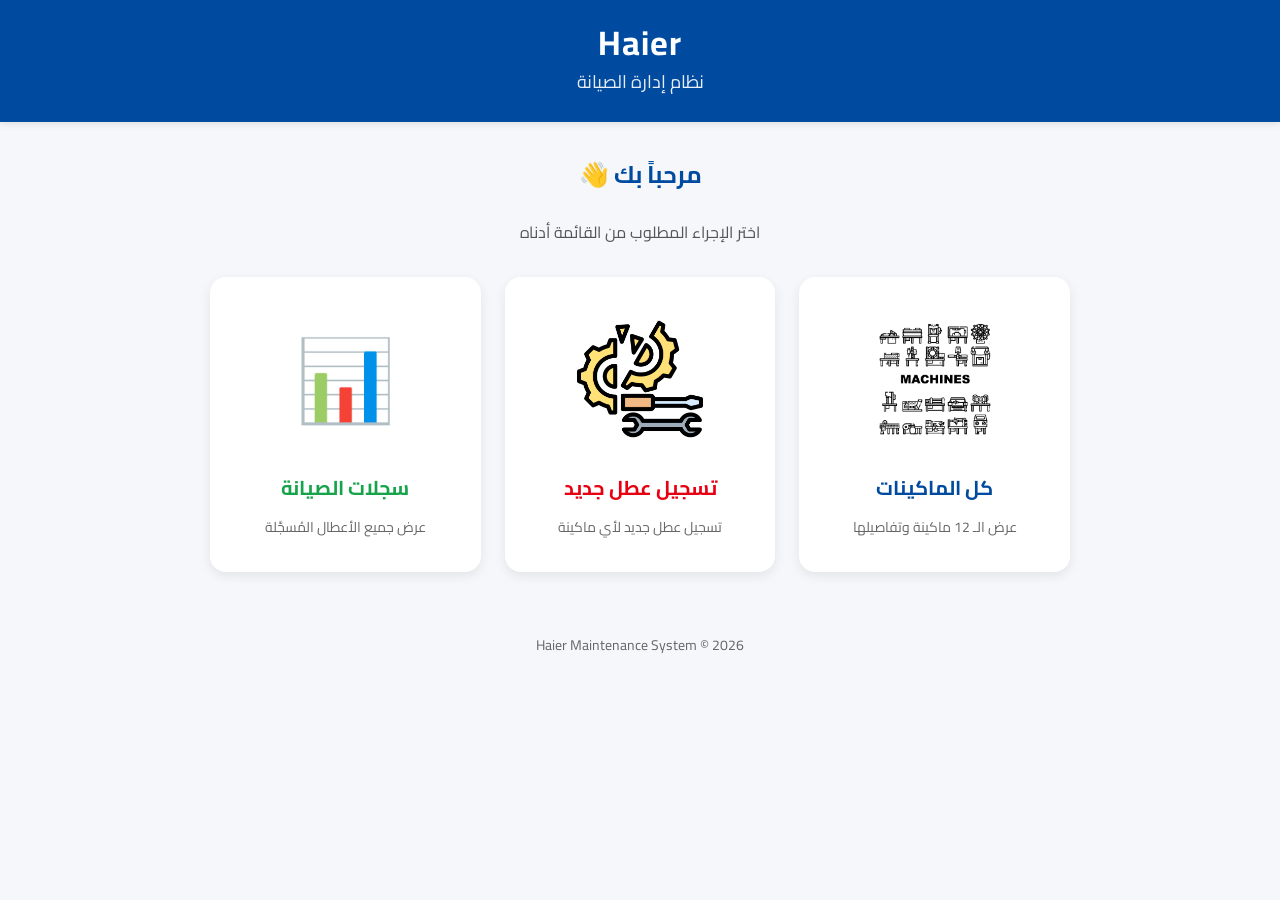
<file: index.html>
<!DOCTYPE html>
<html lang="ar" dir="rtl">
<head>
<meta charset="UTF-8">
<meta name="viewport" content="width=1100">
<title>Haier - نظام إدارة الصيانة</title>
<link href="https://fonts.googleapis.com/css2?family=Cairo:wght@400;600;700&display=swap" rel="stylesheet">
<link rel="stylesheet" href="style.css">
</head>
<body>
<header class="header"><div class="header-content">
<div class="brand"><div class="brand-name">Haier</div><div class="brand-subtitle">نظام إدارة الصيانة</div></div>
</div></header>
<main class="container">
<h2 style="text-align:center;color:#004B9F;">مرحباً بك 👋</h2>
<p style="text-align:center;color:#555;">اختر الإجراء المطلوب من القائمة أدناه</p>
<div class="home-cards">
<a href="machines.html" class="home-card">
<div class="home-card-icon"><img src="images/machine-icon.png" class="card-img-icon" alt="Machines"></div>
<h3>كل الماكينات</h3>
<p>عرض الـ 12 ماكينة وتفاصيلها</p>
</a>
<a href="report.html" class="home-card danger">
<div class="home-card-icon"><img src="images/breakdown-icon.png" class="card-img-icon" alt="Breakdown"></div>
<h3>تسجيل عطل جديد</h3>
<p>تسجيل عطل جديد لأي ماكينة</p>
</a>
<a href="dashboard.html" class="home-card success">
<div class="home-card-icon">📊</div>
<h3>سجلات الصيانة</h3>
<p>عرض جميع الأعطال المُسجَّلة</p>
</a>
</div>
</main>
<footer class="footer">Haier Maintenance System © 2026</footer>
</body>
</html>
</file>
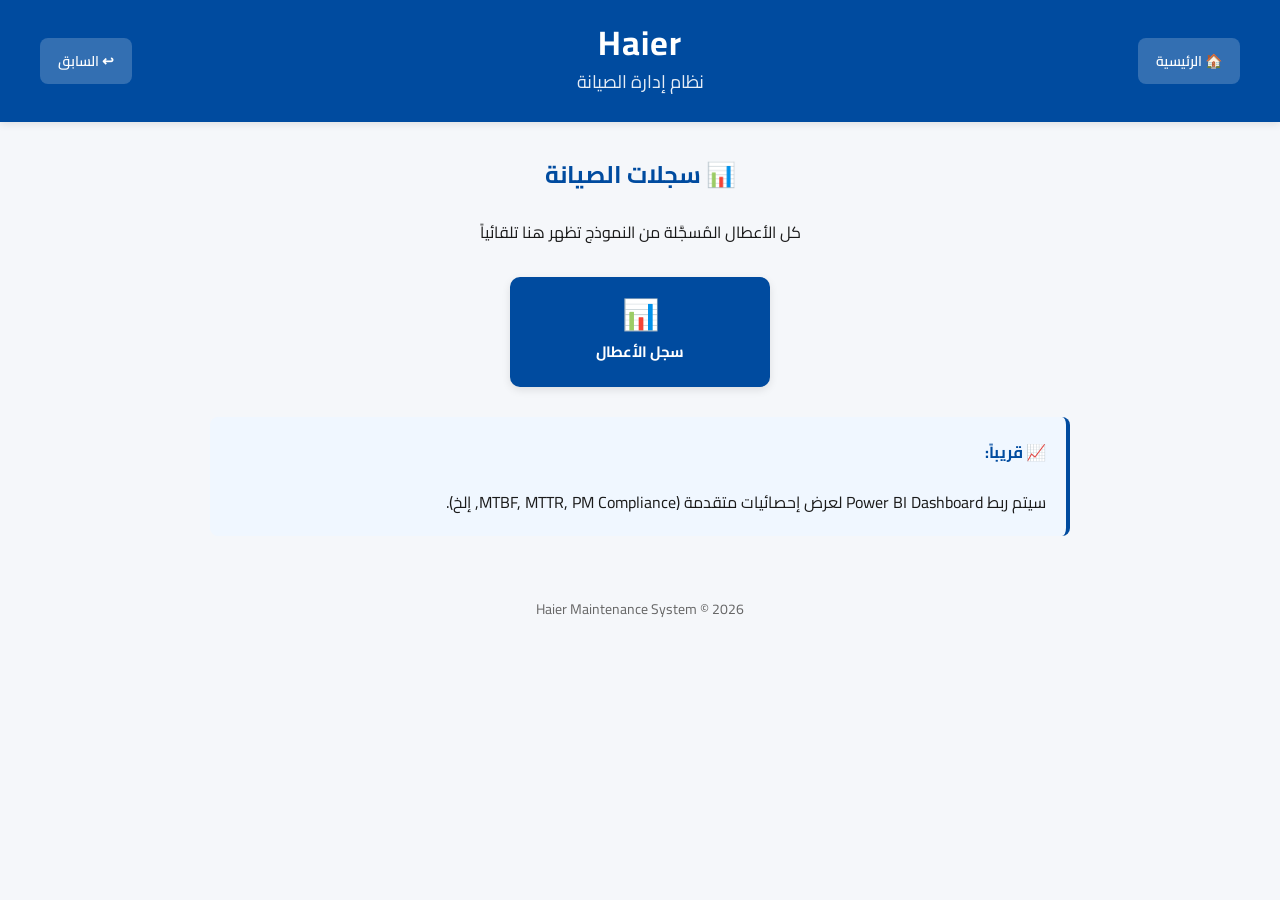
<file: dashboard.html>
<!DOCTYPE html>
<html lang="ar" dir="rtl">
<head>
<meta charset="UTF-8">
<meta name="viewport" content="width=1100">
<title>سجلات الصيانة</title>
<link href="https://fonts.googleapis.com/css2?family=Cairo:wght@400;600;700&display=swap" rel="stylesheet">
<link rel="stylesheet" href="style.css">
</head>
<body>
<header class="header"><div class="header-content">
<button class="back-btn" onclick="history.back()">↩ السابق</button>
<div class="brand"><div class="brand-name">Haier</div><div class="brand-subtitle">نظام إدارة الصيانة</div></div>
<a href="index.html" class="home-btn">🏠 الرئيسية</a>
</div></header>
<main class="container">
<h2 style="color:#004B9F;text-align:center;">📊 سجلات الصيانة</h2>
<p style="text-align:center;">كل الأعطال المُسجَّلة من النموذج تظهر هنا تلقائياً</p>
<button class="action-btn btn-primary" id="btnOpenExcel" style="margin:30px auto;width:260px;">
<span class="action-icon">📊</span>
<span class="action-text">سجل الأعطال</span>
</button>
<div class="instructions-box" style="margin-top:30px;">
<h4>📈 قريباً:</h4>
<p>سيتم ربط Power BI Dashboard لعرض إحصائيات متقدمة (MTBF, MTTR, PM Compliance, إلخ).</p>
</div>
</main>
<footer class="footer">Haier Maintenance System © 2026</footer>
<script src="app.js"></script>
</body>
</html>
</file>
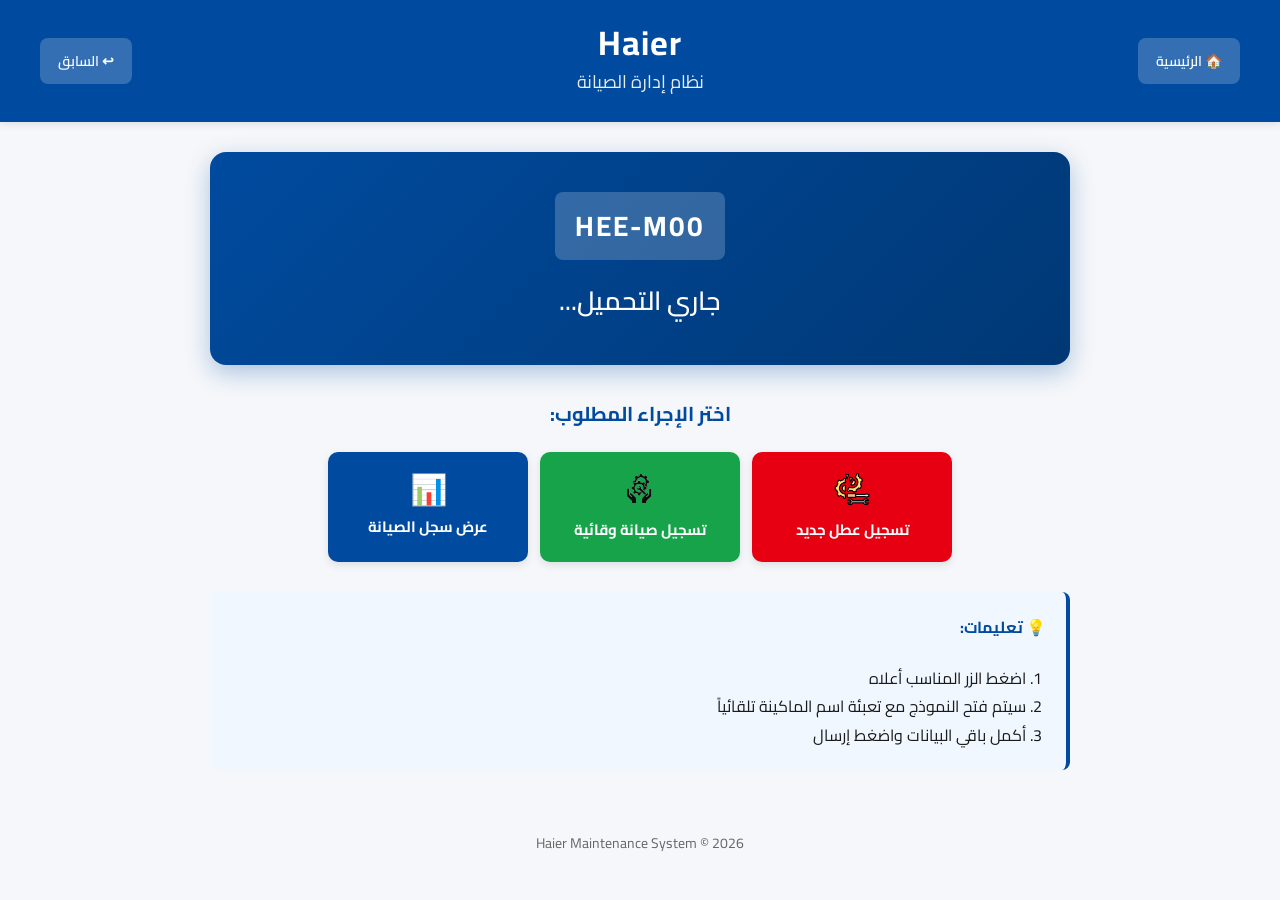
<file: machine.html>
<!DOCTYPE html>
<html lang="ar" dir="rtl">
<head>
<meta charset="UTF-8">
<meta name="viewport" content="width=1100">
<title>صفحة الماكينة</title>
<link href="https://fonts.googleapis.com/css2?family=Cairo:wght@400;600;700&display=swap" rel="stylesheet">
<link rel="stylesheet" href="style.css">
</head>
<body>
<header class="header"><div class="header-content">
<button class="back-btn" onclick="history.back()">↩ السابق</button>
<div class="brand"><div class="brand-name">Haier</div><div class="brand-subtitle">نظام إدارة الصيانة</div></div>
<a href="index.html" class="home-btn">🏠 الرئيسية</a>
</div></header>
<main class="container">
<div class="machine-info-card">
<div class="machine-id-large" id="machineId">HEE-M00</div>
<h2 id="machineName">جاري التحميل...</h2>
</div>
<div class="actions-section">
<h3>اختر الإجراء المطلوب:</h3>
<div class="actions-buttons">
<button class="action-btn btn-danger" id="btnBreakdown">
<img src="images/breakdown-icon.png" class="btn-icon-img" alt="">
<span class="action-text">تسجيل عطل جديد</span>
</button>
<button class="action-btn btn-success" id="btnPM">
<img src="images/pm-icon.png" class="btn-icon-img" alt="">
<span class="action-text">تسجيل صيانة وقائية</span>
</button>
<button class="action-btn btn-primary" id="btnExcel">
<span class="action-icon">📊</span>
<span class="action-text">عرض سجل الصيانة</span>
</button>
</div>
</div>
<div class="instructions-box">
<h4>💡 تعليمات:</h4>
<ol>
<li>اضغط الزر المناسب أعلاه</li>
<li>سيتم فتح النموذج مع تعبئة اسم الماكينة تلقائياً</li>
<li>أكمل باقي البيانات واضغط إرسال</li>
</ol>
</div>
</main>
<footer class="footer">Haier Maintenance System © 2026</footer>
<script src="app.js"></script>
</body>
</html>
</file>
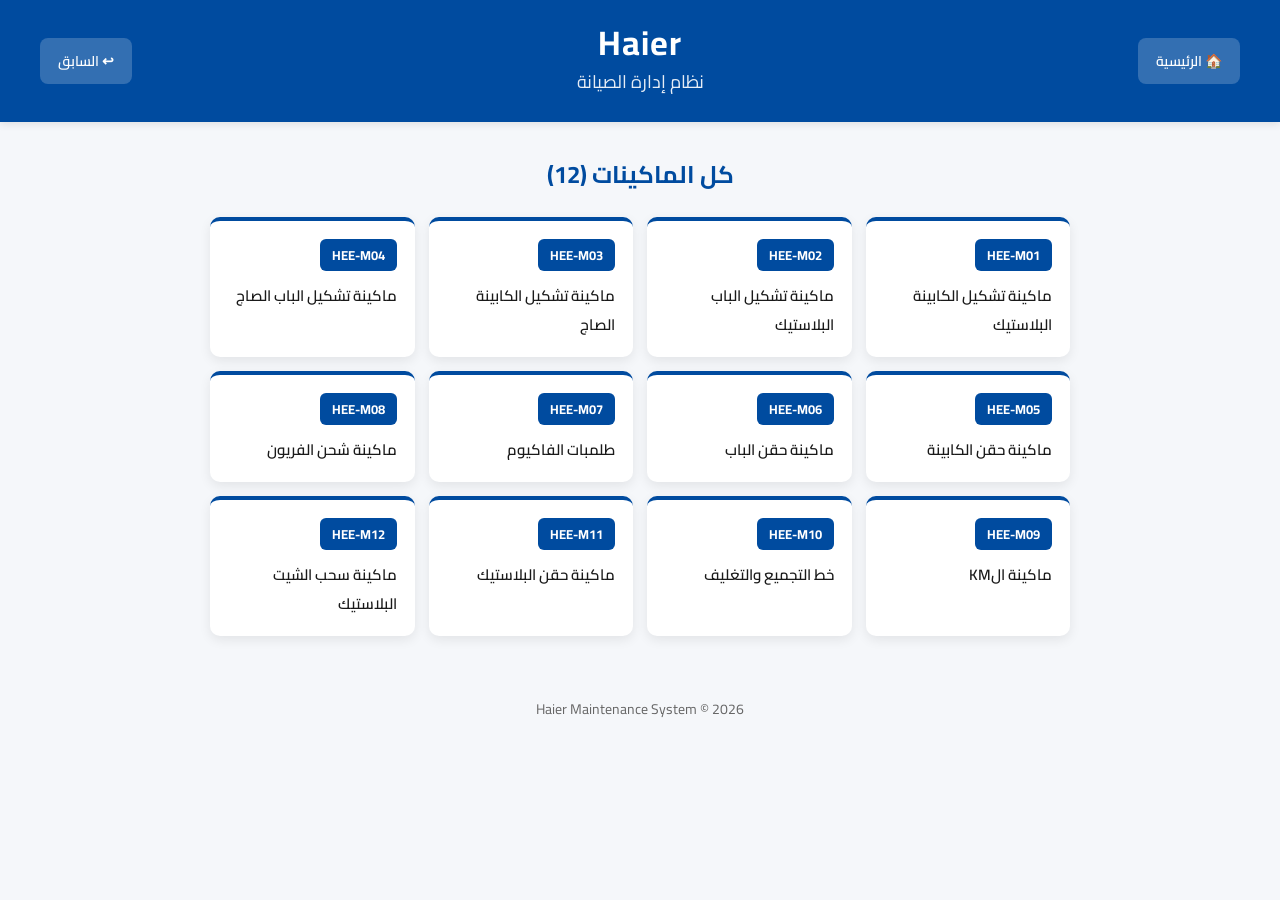
<file: machines.html>
<!DOCTYPE html>
<html lang="ar" dir="rtl">
<head>
<meta charset="UTF-8">
<meta name="viewport" content="width=1100">
<title>كل الماكينات</title>
<link href="https://fonts.googleapis.com/css2?family=Cairo:wght@400;600;700&display=swap" rel="stylesheet">
<link rel="stylesheet" href="style.css">
</head>
<body>
<header class="header"><div class="header-content">
<button class="back-btn" onclick="history.back()">↩ السابق</button>
<div class="brand"><div class="brand-name">Haier</div><div class="brand-subtitle">نظام إدارة الصيانة</div></div>
<a href="index.html" class="home-btn">🏠 الرئيسية</a>
</div></header>
<main class="container">
<h2 style="color:#004B9F;text-align:center;">كل الماكينات (12)</h2>
<div class="machines-grid" id="machinesGrid"></div>
</main>
<footer class="footer">Haier Maintenance System © 2026</footer>
<script src="app.js"></script>
</body>
</html>
</file>
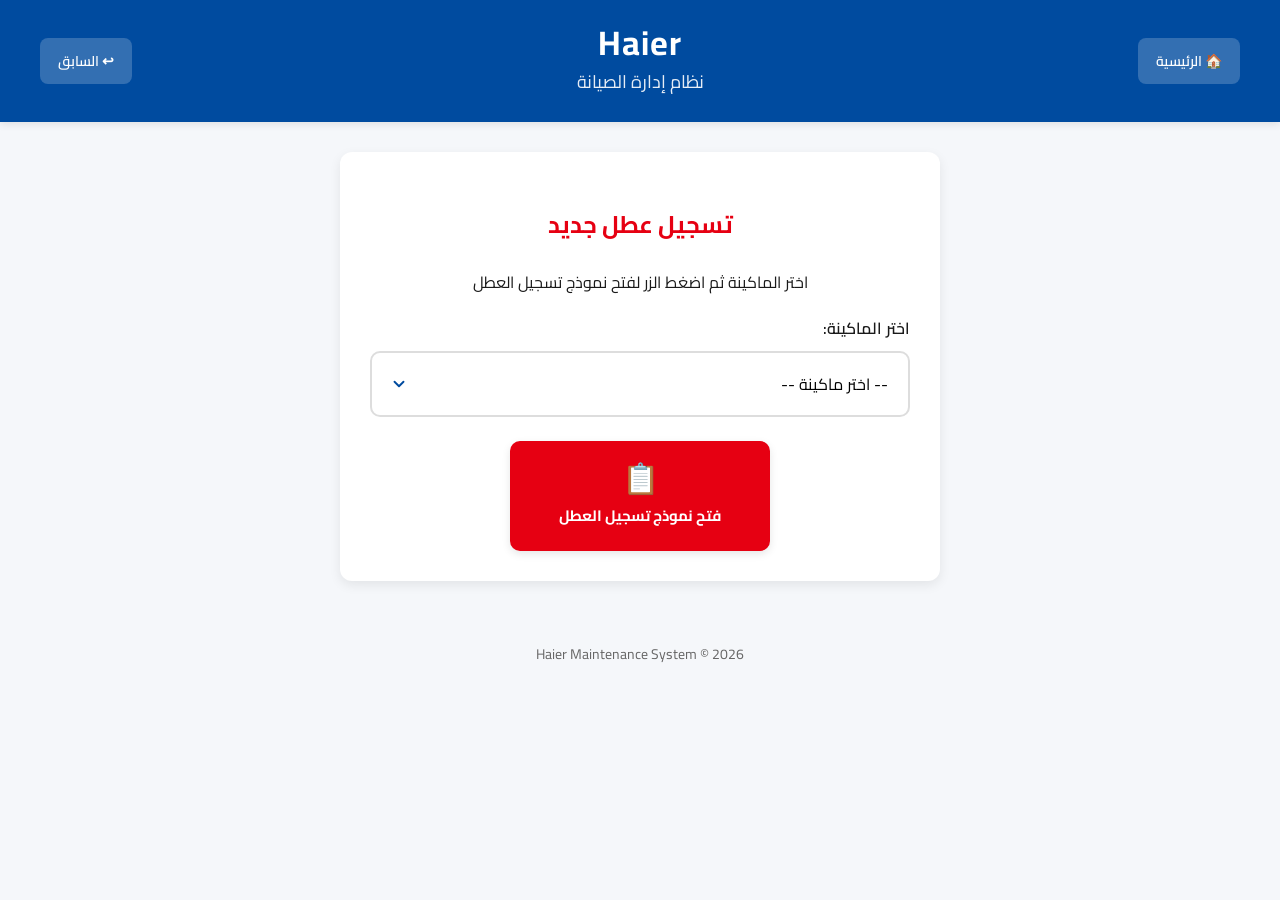
<file: report.html>
<!DOCTYPE html>
<html lang="ar" dir="rtl">
<head>
<meta charset="UTF-8">
<meta name="viewport" content="width=1100">
<title>تسجيل عطل جديد</title>
<link href="https://fonts.googleapis.com/css2?family=Cairo:wght@400;600;700&display=swap" rel="stylesheet">
<link rel="stylesheet" href="style.css">
</head>
<body>
<header class="header"><div class="header-content">
<button class="back-btn" onclick="history.back()">↩ السابق</button>
<div class="brand"><div class="brand-name">Haier</div><div class="brand-subtitle">نظام إدارة الصيانة</div></div>
<a href="index.html" class="home-btn">🏠 الرئيسية</a>
</div></header>
<main class="container">
<div class="form-card">
<h2 style="color:#E60012;text-align:center;">تسجيل عطل جديد</h2>
<p style="text-align:center;">اختر الماكينة ثم اضغط الزر لفتح نموذج تسجيل العطل</p>
<label for="machineSelect" style="display:block;margin-top:16px;font-weight:600;">اختر الماكينة:</label>
<select id="machineSelect" class="form-select"><option value="">-- اختر ماكينة --</option></select>
<button class="action-btn btn-danger" id="btnReportBreakdown" style="margin:24px auto 0;width:260px;">
<span class="action-icon">📋</span>
<span class="action-text">فتح نموذج تسجيل العطل</span>
</button>
</div>
</main>
<footer class="footer">Haier Maintenance System © 2026</footer>
<script src="app.js"></script>
</body>
</html>
</file>
<file: style.css>
*{box-sizing:border-box;}
body{font-family:'Cairo','Segoe UI',sans-serif;background:#f5f7fa;margin:0;padding:0;color:#1a1a1a;}
.header{background:#004B9F;color:white;padding:16px 20px;box-shadow:0 2px 8px rgba(0,0,0,0.1);}
.header-content{max-width:1200px;margin:0 auto;position:relative;text-align:center;padding:8px 0;min-height:60px;display:flex;align-items:center;justify-content:center;}
.brand{text-align:center;}
.brand-name{font-size:34px;font-weight:700;color:white;letter-spacing:1px;line-height:1.1;}
.brand-subtitle{font-size:18px;font-weight:400;color:rgba(255,255,255,0.9);margin-top:4px;}
.home-btn{position:absolute;right:0;top:50%;transform:translateY(-50%);background:rgba(255,255,255,0.2);color:white;padding:10px 18px;border-radius:8px;text-decoration:none;font-size:14px;font-weight:600;}
.home-btn:hover{background:rgba(255,255,255,0.3);}
.back-btn{position:absolute;left:0;top:50%;transform:translateY(-50%);background:rgba(255,255,255,0.2);color:white;padding:10px 18px;border-radius:8px;border:none;font-family:'Cairo',sans-serif;font-size:14px;font-weight:600;cursor:pointer;}
.back-btn:hover{background:rgba(255,255,255,0.3);}
.container{max-width:900px;margin:30px auto;padding:0 20px;}
.footer{text-align:center;padding:20px;color:#666;font-size:14px;margin-top:40px;}

.home-cards{display:grid;grid-template-columns:repeat(3,1fr);gap:24px;margin-top:30px;}
.home-card{background:white;padding:32px 24px;border-radius:16px;box-shadow:0 4px 12px rgba(0,0,0,0.08);text-decoration:none;color:inherit;text-align:center;transition:transform 0.2s,box-shadow 0.2s;display:block;}
.home-card:hover{transform:translateY(-4px);box-shadow:0 8px 24px rgba(0,75,159,0.15);}
.home-card h3{color:#004B9F;margin:16px 0 8px;font-size:20px;}
.home-card p{color:#666;font-size:14px;margin:0;}
.home-card.danger h3{color:#E60012;}
.home-card.success h3{color:#16a34a;}
.home-card-icon{width:140px;height:140px;display:flex;align-items:center;justify-content:center;margin:0 auto 20px;font-size:80px;line-height:1;}
.card-img-icon{max-width:130px;max-height:130px;object-fit:contain;}

.machine-info-card{background:linear-gradient(135deg,#004B9F 0%,#003875 100%);color:white;padding:40px 20px;border-radius:16px;text-align:center;margin-bottom:30px;box-shadow:0 8px 24px rgba(0,75,159,0.3);}
.machine-id-large{background:rgba(255,255,255,0.2);display:inline-block;padding:8px 20px;border-radius:8px;font-size:28px;font-weight:700;margin-bottom:16px;letter-spacing:2px;}
.machine-info-card h2{margin:0;font-size:26px;font-weight:600;}

.actions-section{margin-top:30px;text-align:center;}
.actions-section h3{color:#004B9F;margin-bottom:20px;font-size:20px;text-align:center;}
.actions-buttons{display:flex;flex-wrap:wrap;gap:12px;justify-content:center;margin-top:16px;}
.action-btn{display:flex;flex-direction:column;align-items:center;justify-content:center;gap:8px;width:200px;min-height:110px;padding:14px;border:none;border-radius:10px;font-family:'Cairo',sans-serif;font-size:15px;font-weight:700;cursor:pointer;transition:transform 0.2s,box-shadow 0.2s;box-shadow:0 3px 8px rgba(0,0,0,0.1);color:white;}
.action-btn:hover{transform:translateY(-2px);box-shadow:0 8px 20px rgba(0,0,0,0.15);}
.btn-danger{background:#E60012;}
.btn-success{background:#16a34a;}
.btn-primary{background:#004B9F;}
.btn-icon-img{width:36px;height:36px;object-fit:contain;flex-shrink:0;}
.action-icon{font-size:30px;line-height:1;}
.action-text{font-size:15px;}

.machines-grid{display:grid;grid-template-columns:repeat(4,1fr);gap:14px;margin-top:20px;}
.machine-card{background:white;padding:18px;border-radius:10px;box-shadow:0 4px 12px rgba(0,0,0,0.08);text-decoration:none;color:inherit;display:block;border-top:4px solid #004B9F;transition:transform 0.2s;}
.machine-card:hover{transform:translateY(-3px);box-shadow:0 8px 20px rgba(0,75,159,0.15);}
.machine-id-badge{background:#004B9F;color:white;padding:4px 12px;border-radius:6px;font-size:13px;font-weight:700;display:inline-block;margin-bottom:10px;}
.machine-name{font-size:15px;font-weight:600;color:#1a1a1a;}

.instructions-box{background:#f0f7ff;border-right:4px solid #004B9F;padding:20px;border-radius:8px;margin-top:30px;}
.instructions-box h4{color:#004B9F;margin-top:0;}
.instructions-box ol{padding-right:20px;line-height:1.8;margin-bottom:0;}
.instructions-box p{margin:0;line-height:1.7;}

.form-card{background:white;padding:30px;border-radius:12px;box-shadow:0 4px 12px rgba(0,0,0,0.08);max-width:600px;margin:20px auto;}
.form-select{width:100%;padding:16px 20px;padding-left:50px;font-family:'Cairo',sans-serif;font-size:16px;border:2px solid #ddd;border-radius:10px;margin-top:8px;background-color:white;-webkit-appearance:none;-moz-appearance:none;appearance:none;background-image:url("data:image/svg+xml,%3Csvg xmlns='http://www.w3.org/2000/svg' width='16' height='16' viewBox='0 0 24 24' fill='none' stroke='%23004B9F' stroke-width='2.5' stroke-linecap='round' stroke-linejoin='round'%3E%3Cpolyline points='6 9 12 15 18 9'/%3E%3C/svg%3E");background-repeat:no-repeat;background-position:left 18px center;background-size:18px;cursor:pointer;transition:border-color 0.2s,box-shadow 0.2s;}
.form-select:hover{border-color:#004B9F;}
.form-select:focus{outline:none;border-color:#004B9F;box-shadow:0 0 0 3px rgba(0,75,159,0.15);}
</file>
